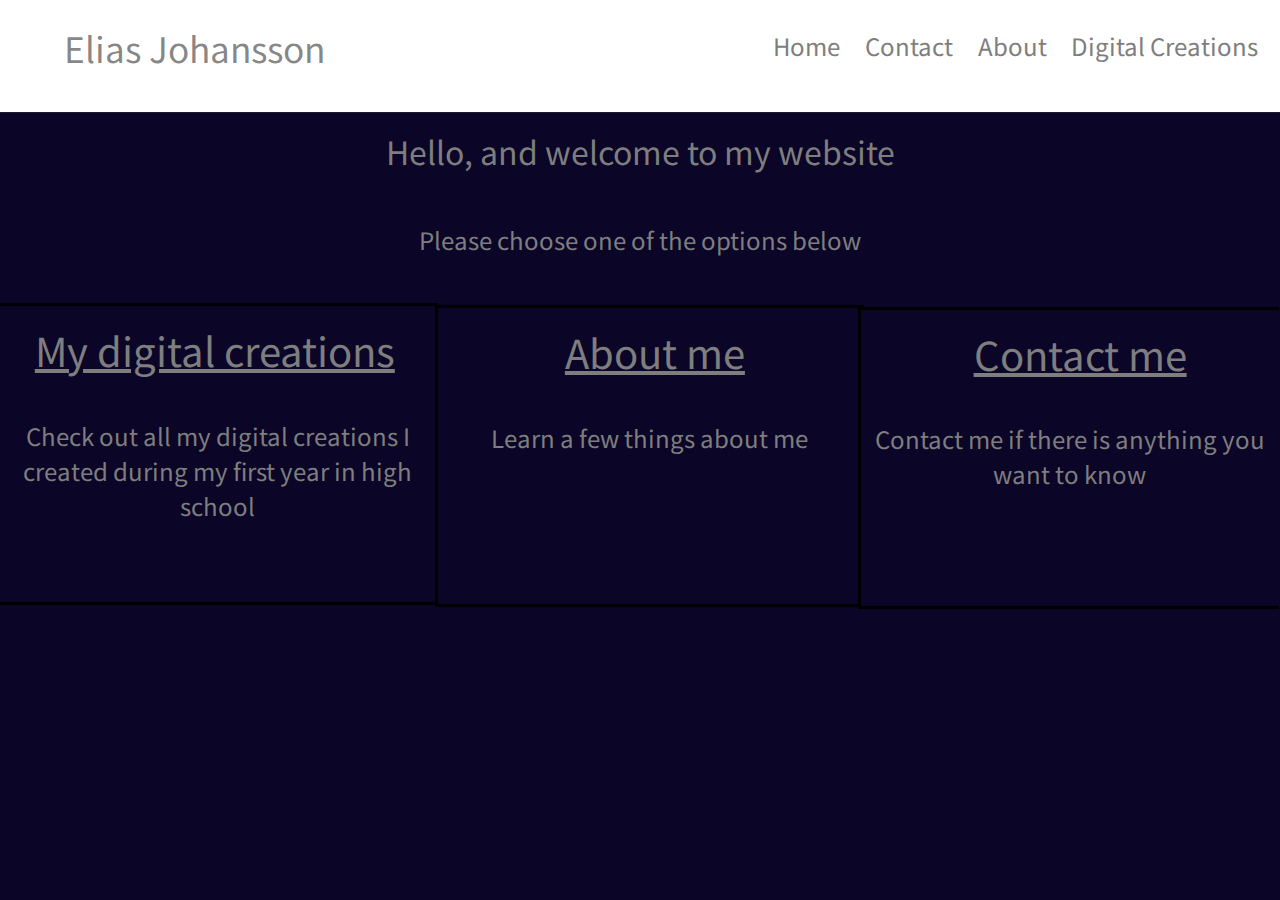
<file: index.html>
<!DOCTYPE html>
<html lang="en">
  <head>
    <meta charset="UTF-8" />
    <meta http-equiv="X-UA-Compatible" content="IE=edge" />
    <meta name="viewport" content="width=device-width, initial-scale=1.0" />
    <title>Document</title>
    <link rel="stylesheet" href="Css/reset.css" />
    <link rel="stylesheet" href="Css/style.css" />
    <link rel="preconnect" href="https://fonts.gstatic.com" />
    <link rel="preconnect" href="https://fonts.gstatic.com" />
    <link
      href="https://fonts.googleapis.com/css2?family=Noto+Sans+HK:wght@100;300;400;500&family=Poppins:wght@100;300;400;500&display=swap"
      rel="stylesheet"
    />
    <link rel="preconnect" href="https://fonts.gstatic.com" />
    <link
      href="https://fonts.googleapis.com/css2?family=Fira+Sans:wght@100;300;400;500&display=swap"
      rel="stylesheet"
    />
  </head>
  <body class="index-body">
    <nav class="Top-Border2">
      <div class="name">Elias Johansson</div>
      <ul top-list>
        <a href="index.html" class="home">Home</a>
        <a href="contact.html" class="contact-anchor">Contact</a>
        <a href="about.html" class="about">About</a>
        <a href="creations.html" class="contact">Digital Creations</a>
      </ul>
    </nav>
    <p class="intro">Hello, and welcome to my website</p>
    <p class="second-intro">Please choose one of the options below</p>
    <div class="first-third"><a href="creations.html" class="creation-link">My digital creations</a><p class="creations-text">Check out all my digital creations I created during my first year in high school</p></div>
    <div class="second-third"><a href="about.html" class="about-link">About me</a><p class="about-text">Learn a few things about me</p></div>
    <div class="third-third"><a href="contact.html" class="contact-link">Contact me</a><p class="contact-text">Contact me if there is anything you want to know</p></div>
  </body>
</html>
</file>
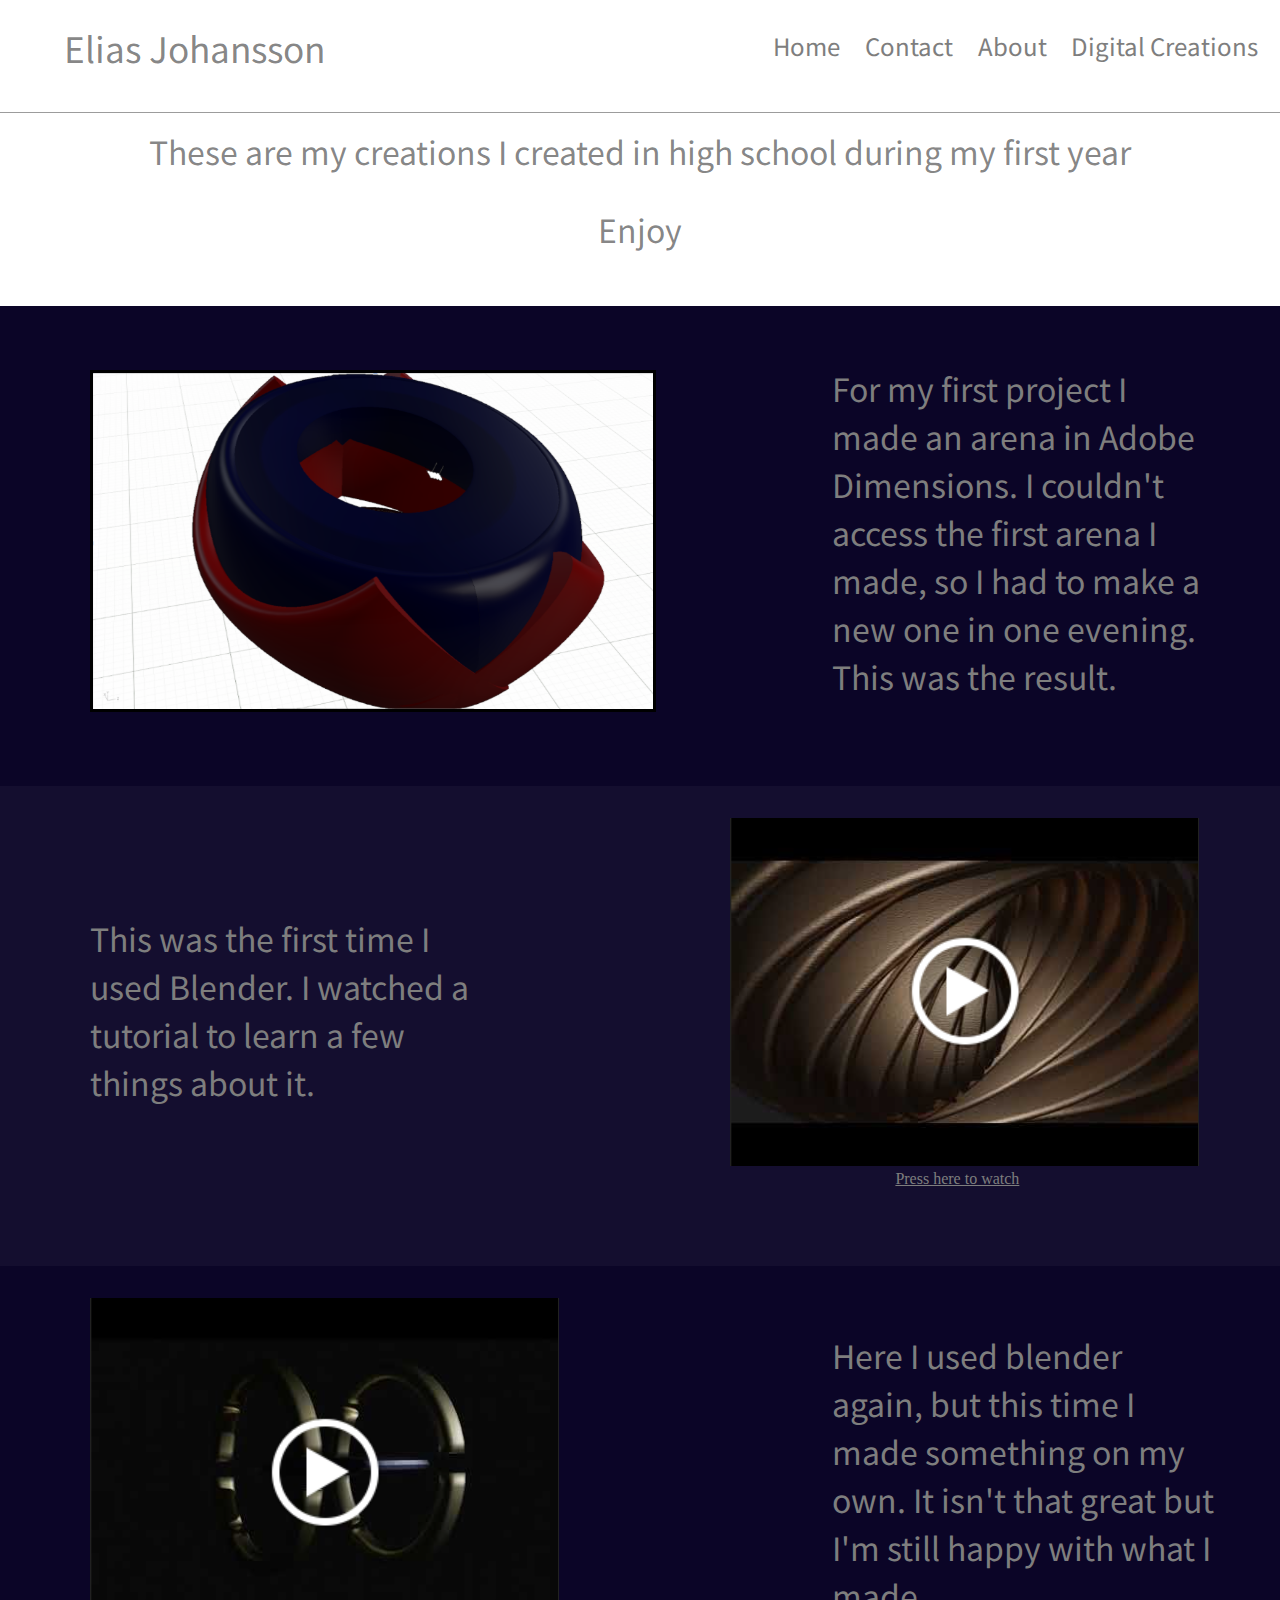
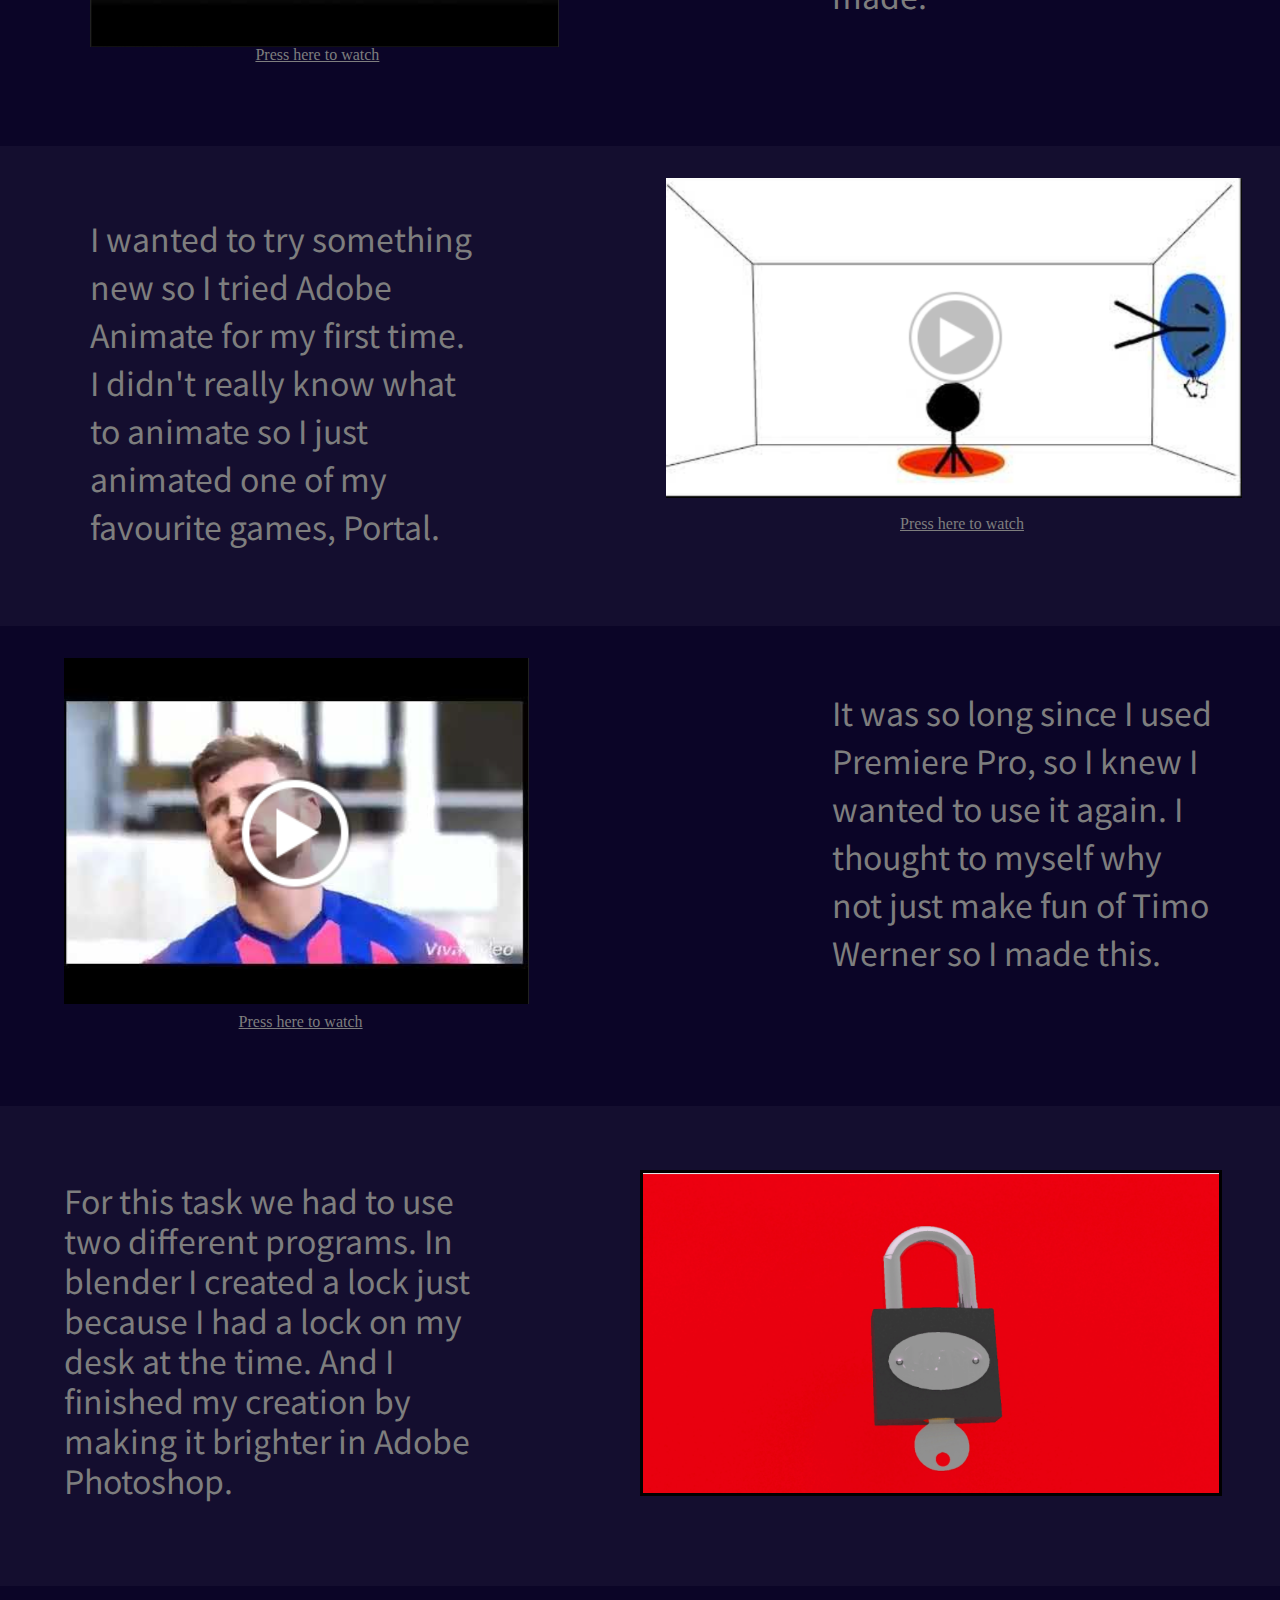
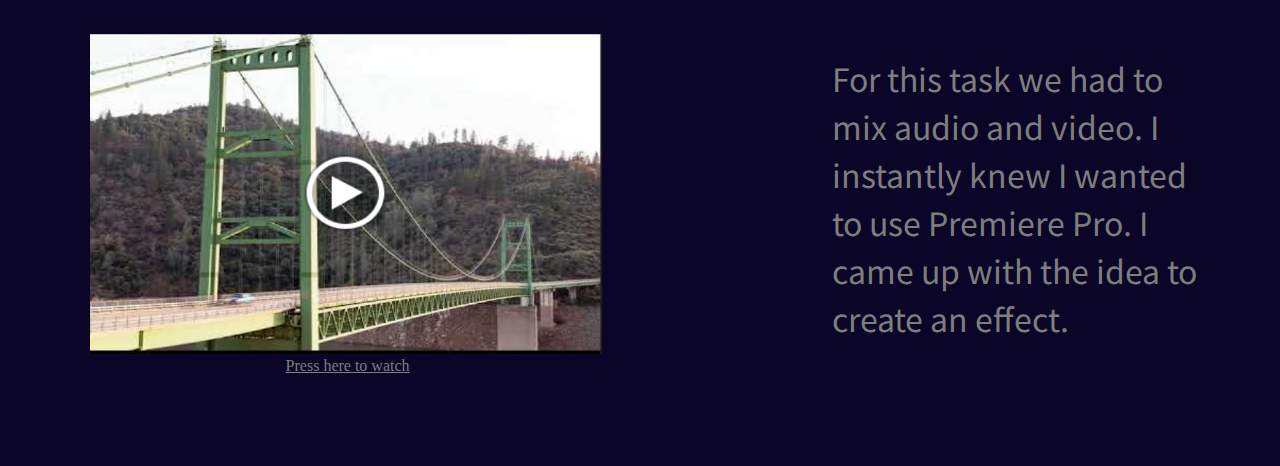
<file: creations.html>
<!DOCTYPE html>
<html lang="en">
  <head>
    <meta charset="UTF-8" />
    <meta http-equiv="X-UA-Compatible" content="IE=edge" />
    <meta name="viewport" content="width=device-width, initial-scale=1.0" />
    <title>Document</title>
    <link rel="stylesheet" href="Css/reset.css" />
    <link rel="stylesheet" href="Css/style.css" />
    <link rel="preconnect" href="https://fonts.gstatic.com" />
    <link rel="preconnect" href="https://fonts.gstatic.com" />
    <link
      href="https://fonts.googleapis.com/css2?family=Noto+Sans+HK:wght@100;300;400;500&family=Poppins:wght@100;300;400;500&display=swap"
      rel="stylesheet"
    />
    <link rel="preconnect" href="https://fonts.gstatic.com" />
    <link
      href="https://fonts.googleapis.com/css2?family=Fira+Sans:wght@100;300;400;500&display=swap"
      rel="stylesheet"
    />
  </head>
  <body>
    <nav class="Top-Border2">
      <div class="name">Elias Johansson</div>
      <ul top-list>
        <a href="index.html">Home</a>
        <a href="contact.html">Contact</a>
        <a href="about.html" class="about">About</a>
        
          <a href="creations.html" class="contact">Digital Creations</a>
        
      </ul>
    </nav>
    <p class="intro-creations">These are my creations I created in high school during my first year</p>
    <p class="second-intro-creations">Enjoy</p>
    <section class="sec-arena">
      <img src="Images/Arena.png" alt="" class="arena" />
      <div class="text-arena">
        For my first project I made an arena in Adobe Dimensions. I couldn't
        access the first arena I made, so I had to make a new one in one
        evening. This was the result.
      </div>
    </section>
    <section class="sec-spin">
      <img src="Images/Spin.png" alt="" class="spin"> 
      <a href="https://youtu.be/IyP0OvJoLlc" target="_blank" class="spin-link">Press here to watch</a>
      <div class="spin-text">This was the first time I used Blender. I watched a tutorial to learn a few things about it.</div>
    </section>
    <section class="sec-other-spin">
      <img src="Images/Other-spin.png" alt="" class="Other-spin">
      <a href="https://youtu.be/gGE-danZ0YY" target="_blank" class="other-spin-link">Press here to watch</a>
      <div class="other-spin-text">Here I used blender again, but this time I made something on my own. It isn't that great but I'm still happy with what I made.</div>
    </section>
    <section class="sec-portal">
      <img src="Images/Portal.png" alt="" class="portal">
      <a href="https://youtu.be/s6lx43_sTJA" target="_blank" class="portal-link">Press here to watch</a>
      <div class="portal-text">I wanted to try something new so I tried Adobe Animate for my first time. I didn't really know what to animate so I just animated one of my favourite games, Portal.</div>
    </section>
    <section class="sec-werner">
      <img src="Images/Werner.png" alt="" class="werner">
      <a href="https://youtu.be/L3KJppGpS58" target="_blank" class="werner-link">Press here to watch</a>
      <div class="werner-text">It was so long since I used Premiere Pro, so I knew I wanted to use it again. I thought to myself why not just make fun of Timo Werner so I made this.</div>
    </section>
    <section class="sec-lock">
      <img src="Images/Lock.png" alt="" class="lock" />
      <div class="lock-text">
        For this task we had to use two different programs. In blender
        I created a lock just because I had a lock on my desk at the time. And I
        finished my creation by making it brighter in Adobe Photoshop.
      </div>
    </section>
    <section class="sec-glitch">
      <img src="Images/Glitch.png" alt="" class="glitch">
      <a href="https://youtu.be/xYSFQ5g1KjA" target="_blank" class="glitch-link">Press here to watch</a>
      <div class="glitch-text">For this task we had to mix audio and video. I instantly knew I wanted to use Premiere Pro. I came up with the idea to create an effect.</div>
    </section>
  </body>
</html>
</file>
<file: Css/style.css>
Styles body {
  background-color: rgb(255, 255, 255);
}

.Top-Border {
  background-color: rgb(255, 255, 255);
  box-shadow: 0px 1px rgba(51, 51, 51, 0.486);
  width: 100%;
  height: 7em;
  display: block;
  position: absolute;
  z-index: 1;
}

.Top-Border2 {
  background-color: rgb(255, 255, 255);
  box-shadow: 0px 1px rgba(51, 51, 51, 0.486);
  width: 100%;
  height: 7em;
  display: block;
  position: absolute;
  z-index: 1;
}

.name {
  font-family: Noto Sans HK;
  font-size: 220%;
  color: rgba(0, 0, 0, 0.486);
  position: relative;
  left: 5%;
  top: 20%;
  width: 80%;
}

ul a {
  list-style-type: none;
  font-family: Noto Sans HK;
  margin-right: 2%;
  position: relative;
  bottom: 100%;
  left: 50%;
  font-size: 150%;
  color: rgb(126, 126, 126);
  text-decoration: none;
  left: 40%;
}

nav ul {
  display: flex;
  justify-content: center;
  position: relative;
  bottom: 35%;
  right: 10%;
}

.sec-arena {
  background-color: rgb(11, 5, 39);
  width: 100%;
  height: 30em;
  position: relative;
  top: 150px;
}

.sec-spin {
  background-color: rgba(11, 5, 39, 0.966);
  width: 100%;
  height: 30em;
  position: relative;
  top: 150px;
}

.sec-other-spin {
  background-color: rgb(11, 5, 39);
  width: 100%;
  height: 30em;
  position: relative;
  top: 150px;
}

.sec-portal {
  background-color: rgb(11, 5, 39, 0.966);
  width: 100%;
  height: 30em;
  position: relative;
  top: 150px;
}

.sec-werner {
  background-color: rgb(11, 5, 39);
  width: 100%;
  height: 30em;
  position: relative;
  top: 150px;
}

.sec-lock {
  background-color: rgb(11, 5, 39, 0.966);
  width: 100%;
  height: 30em;
  position: relative;
  top: 150px;
}

.sec-glitch {
  background-color: rgb(11, 5, 39);
  width: 100%;
  height: 30em;
  position: relative;
  top: 150px;
}

.arena {
  width: 35em;
  height: 21em;
  position: relative;
  top: 4em;
  left: 7%;
  border: 3px solid black;
}

.spin {
  position: relative;
  top: 2em;
  left: 57%;
}

.Other-spin {
  position: relative;
  top: 2em;
  left: 7%;
}

.portal {
  position: relative;
  height: 20em;
  width: 45%;
  top: 2em;
  left: 52%;
}

.werner {
  position: relative;
  top: 2em;
  left: 5%;
}

.lock {
  width: 45%;
  height: 20em;
  border: 3px solid black;
  position: relative;
  top: 4em;
  left: 50%;
}

.glitch {
  position: relative;
  height: 20em;
  width: 40%;
  top: 3em;
  left: 7%;
}

.text-arena {
  position: relative;
  width: 30%;
  left: 65%;
  bottom: 9em;
  line-height: 150%;
  font-size: 200%;
  color: rgb(126, 126, 126);
  font-family: Noto Sans HK;
}

.spin-text {
  position: relative;
  width: 30%;
  left: 7%;
  bottom: 7em;
  line-height: 150%;
  font-size: 200%;
  color: rgb(126, 126, 126);
  font-family: Noto Sans HK;
}

.other-spin-text {
  position: relative;
  width: 30%;
  left: 65%;
  bottom: 9em;
  line-height: 150%;
  font-size: 200%;
  color: rgb(126, 126, 126);
  font-family: Noto Sans HK;
}

.portal-text {
  position: relative;
  width: 30%;
  left: 7%;
  bottom: 8em;
  line-height: 150%;
  font-size: 200%;
  color: rgb(126, 126, 126);
  font-family: Noto Sans HK;
}

.werner-text {
  position: relative;
  width: 30%;
  left: 65%;
  bottom: 9em;
  line-height: 150%;
  font-size: 200%;
  color: rgb(126, 126, 126);
  font-family: Noto Sans HK;
}

.lock-text {
  font-family: Noto Sans HK;
  width: 35%;
  font-size: 200%;
  color: rgb(126, 126, 126);
  line-height: 40px;
  position: relative;
  bottom: 8em;
  left: 5%;
}

.glitch-text {
  position: relative;
  width: 30%;
  left: 65%;
  bottom: 8em;
  line-height: 150%;
  font-size: 200%;
  color: rgb(126, 126, 126);
  font-family: Noto Sans HK;
}

.first-third {
  width: 34%;
  height: 18.5em;
  background-color: rgb(11, 5, 39);
  margin-left: 0 auto;
  position: relative;
  top: 10.38em;
  margin: 0px;
  z-index: 4;
  border: solid black;
  border-left: 0px;
}

.second-third {
  width: 33%;
  height: 18.5em;
  background-color: rgb(11, 5, 39, 0.966);
  position: relative;
  bottom: 8.38em;
  left: 34%;
  margin: 0px;
  z-index: 4;
  border: solid black;
}

.third-third {
  width: 32.7%;
  height: 18.5em;
  background-color: rgb(11, 5, 39);
  position: relative;
  bottom: 27.14em;
  left: 67%;
  margin: 0px;
  z-index: 4;
  border: solid black;
  border-right: 0px;
}

.intro {
  position: relative;
  top: 4em;
  font-family: Noto Sans HK;
  color: rgb(126, 126, 126);
  font-size: 200%;
  text-align: center;
  margin-top: 0;
}

.second-intro {
  font-family: Noto Sans HK;
  position: relative;
  top: 6em;
  color: rgb(126, 126, 126);
  font-size: 150%;
  text-align: center;
}

.intro-creations {
  position: relative;
  top: 4em;
  font-family: Noto Sans HK;
  color: rgba(0, 0, 0, 0.486);
  font-size: 200%;
  text-align: center;
  margin-top: 0;
}

.second-intro-creations {
  font-family: Noto Sans HK;
  position: relative;
  top: 4em;
  text-align: center;
  color: rgba(0, 0, 0, 0.486);
  font-size: 200%;
}
.creation-link {
  font-family: Noto Sans HK;
  color: rgb(126, 126, 126);
  font-size: 250%;
  position: relative;
  top: 5%;
  left: 8%;
}

.creations-text {
  color: rgb(126, 126, 126);
  position: relative;
  font-family: Noto Sans HK;
  font-size: 150%;
  text-align: center;
  top: 10%;
}

.about-link {
  font-family: Noto Sans HK;
  color: rgb(126, 126, 126);
  font-size: 250%;
  position: relative;
  top: 5%;
  left: 30%;
}

.about-text {
  color: rgb(126, 126, 126);
  position: relative;
  font-family: Noto Sans HK;
  font-size: 150%;
  text-align: center;
  top: 10%;
}

.contact-link {
  font-family: Noto Sans HK;
  color: rgb(126, 126, 126);
  font-size: 250%;
  position: relative;
  top: 5%;
  left: 27%;
}

.contact-text {
  color: rgb(126, 126, 126);
  position: relative;
  font-family: Noto Sans HK;
  font-size: 150%;
  text-align: center;
  top: 10%;
}

.spin-link {
  color: rgb(126, 126, 126);
  position: relative;
  top: 50px;
  left: 33%;
}

.other-spin-link {
  color: rgb(126, 126, 126);
  position: relative;
  top: 45px;
  right: 17%;
}

.portal-link {
  color: rgb(126, 126, 126);
  position: relative;
  top: 63px;
  left: 25%;
}

.werner-link {
  color: rgb(126, 126, 126);
  position: relative;
  top: 55px;
  right: 18%;
}

.glitch-link {
  color: rgb(126, 126, 126);
  position: relative;
  top: 65px;
  right: 18%;
}

.body-contact {
  background-color: rgba(11, 5, 39, 0.966);
}

.contact-block {
  background-color: rgb(11, 5, 39);
  width: 40%;
  height: 25em;
  position: relative;
  left: 30%;
  top: 9em;
}

.contact-choice {
  margin-top: 0px;
  font-family: Noto Sans HK;
  color: rgb(126, 126, 126);
  text-align: center;
}

.mail-link {
  font-size: 200%;
  position: relative;
  top: 4em;
  left: 22.5%;
  color: rgb(126, 126, 126);
  text-decoration: none;
}

.email-link {
  font-size: 200%;
  position: relative;
  top: 5em;
  left: 11%;
  color: rgb(126, 126, 126);
  font-family: Noto Sans HK;
}

.div-on-div2 {
  background-color: transparent;
  width: 17%;
  height: 5em;
  border: 3px solid black;
  position: relative;
  left: 16.5%;
  top: 5.3em;
  margin: 0px;
}

.v-link {
  font-size: 200%;
  position: relative;
  top: 4em;
  left: 45%;
  color: rgb(126, 126, 126);
  text-decoration: none;
  z-index: 2;
  font-family: Noto Sans HK;
}

.klass-link {
  font-size: 200%;
  position: relative;
  top: 5em;
  left: 36%;
  color: rgb(126, 126, 126);
  z-index: 2;
  font-family: Noto Sans HK;
}

.div-on-div {
  background-color: transparent;
  width: 17%;
  height: 5em;
  border: 3px solid black;
  position: relative;
  left: 61%;
  top: 5.3em;
  display: inline;
}
.about-body {
  background-color: rgb(11, 5, 39, 0.966);
}

.about-block {
  background-color: rgba(11, 5, 39);
  width: 60%;
  height: 15em;
  position: relative;
  left: 20%;
  top: 10em;
}

.about-me {
  font-size: 150%;
  position: relative;
  top: 0.5em;
  left: 15%;
  width: 70%;
  color: rgb(126, 126, 126);
  z-index: 2;
  font-family: Noto Sans HK;
  text-align: center;
  margin-top: 0px;
}

.index-body {
  height: 0.5em;
  background-color: rgb(11, 5, 39);
}
</file>
